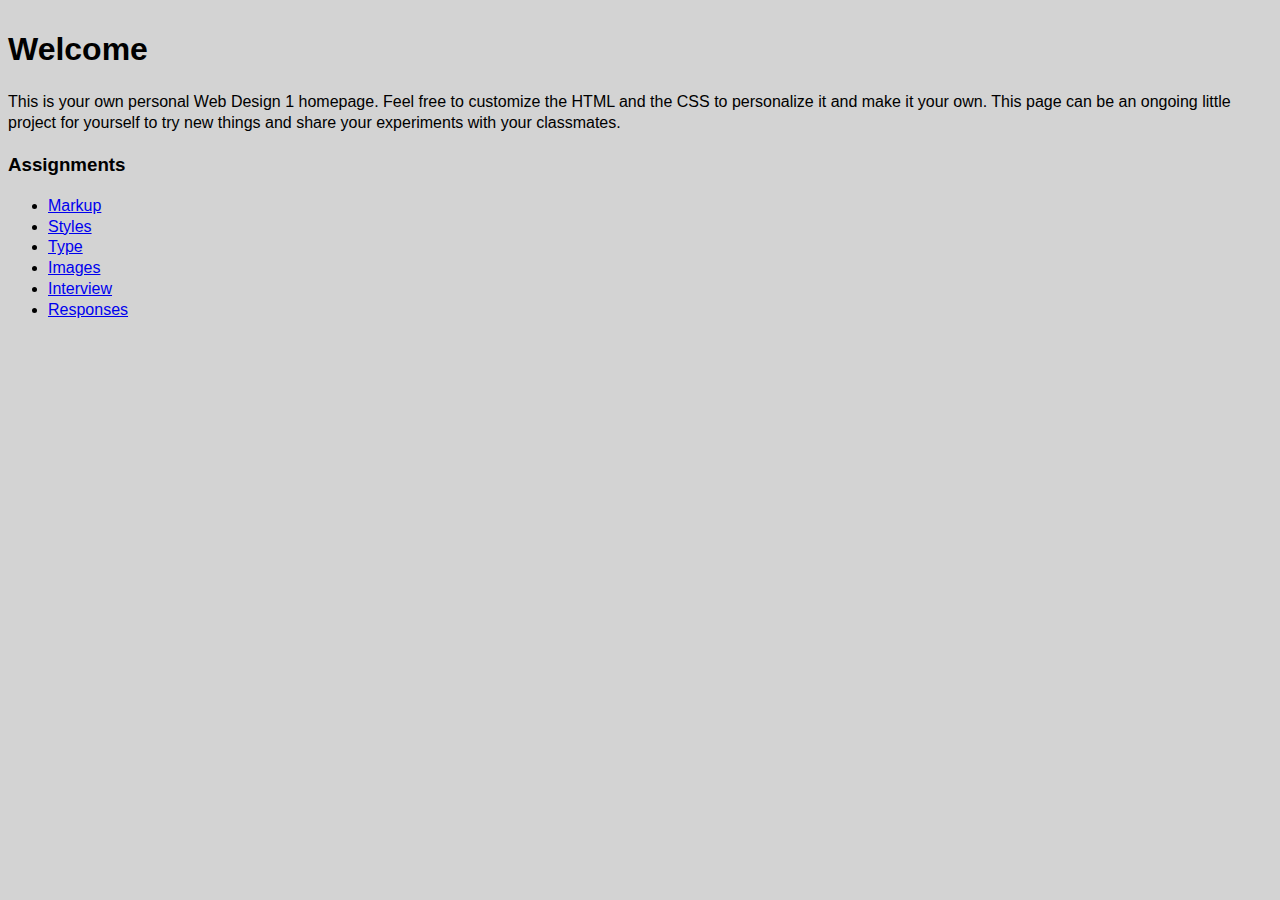
<file: index.html>
<!DOCTYPE html>
<head>
  <title>DSGN 1374</title>
  <link href="styles.css" rel="stylesheet">
</head>
<body>

  <h1>Welcome</h1>

  <p>This is your own personal Web Design 1 homepage. Feel free to customize the HTML and the CSS to personalize it and make it your own. This page can be an ongoing little project for yourself to try new things and share your experiments with your classmates.</p>

  <h3>Assignments</h3>
  <ul>
    <li>
      <a href="markup/index.html">Markup</a>
    </li>
    <li>
      <a href="styles/index.html">Styles</a>
    </li>
    <li>
      <a href="type/index.html">Type</a>
    </li>
    <li>
      <a href="images/index.html">Images</a>
    </li>
    <li>
      <a href="interview/index.html">Interview</a>
    </li>
    <li>
      <a href="responses/index.html">Responses</a>
    </li>
  </ul>

</body>
</file>
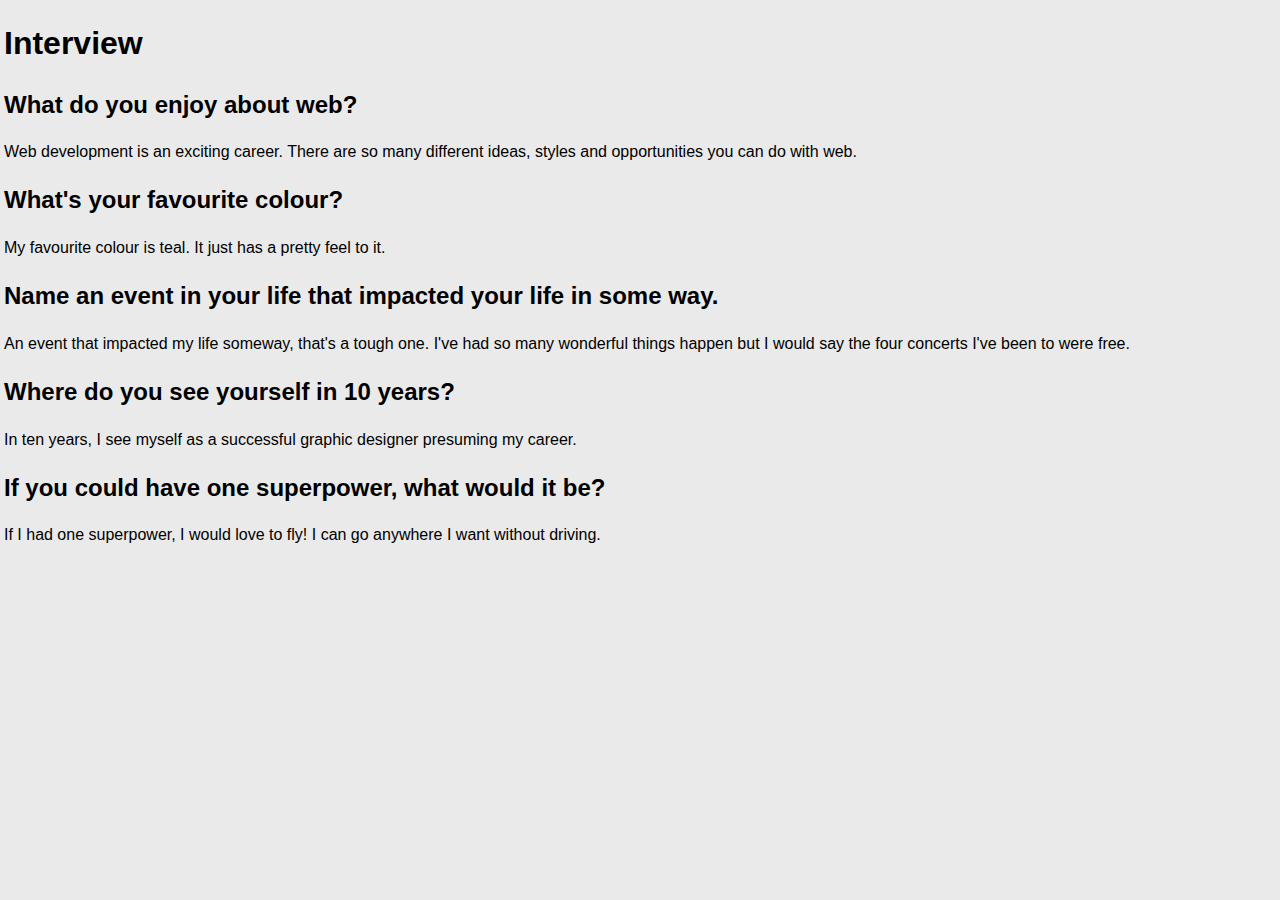
<file: interview/index.html>
<!DOCTYPE html>
<head>
	<title>Interview</title>
	<link rel="stylesheet" href="style.css">
	<meta name="viewport" content="width=device-width">
</head>
<body>
	<main>

		<header>
			<h1>Interview</h1>
		</header>

		<div class="container">

	<div class="q">
		<h2>What do you enjoy about web?</h2>
	</div>

	<div class="a">
		<p>Web development is an exciting career. There are so many different ideas, styles and opportunities you can do with web.</p> 
	</div>

	
	<div class="q">
		<h2>What's your favourite colour?</h2>
	</div>

	<div class="a">	
		<p>My favourite colour is teal. It just has a pretty feel to it.</p> 
	</div>

	
	<div class="q">
		<h2>Name an event in your life that impacted your life in some way.</h2>
	</div>

	<div class="a">
		<p>An event that impacted my life someway, that's a tough one. I've had so many wonderful things happen but I would say the four concerts I've been to were free.</p> 
	</div>

	
	<div class="q">
		<h2>Where do you see yourself in 10 years?</h2>
	</div>

	<div class="a">
		<p>In ten years, I see myself as a successful graphic designer presuming my career.</p>
	</div>

	
	<div class="q">
		<h2>If you could have one superpower, what would it be?</h2>
	</div>

	<div class="a">
		<p>If I had one superpower, I would love to fly! I can go anywhere I want without driving.</p> 
	</div>	

		</div>	

	</main>
</body>
</file>
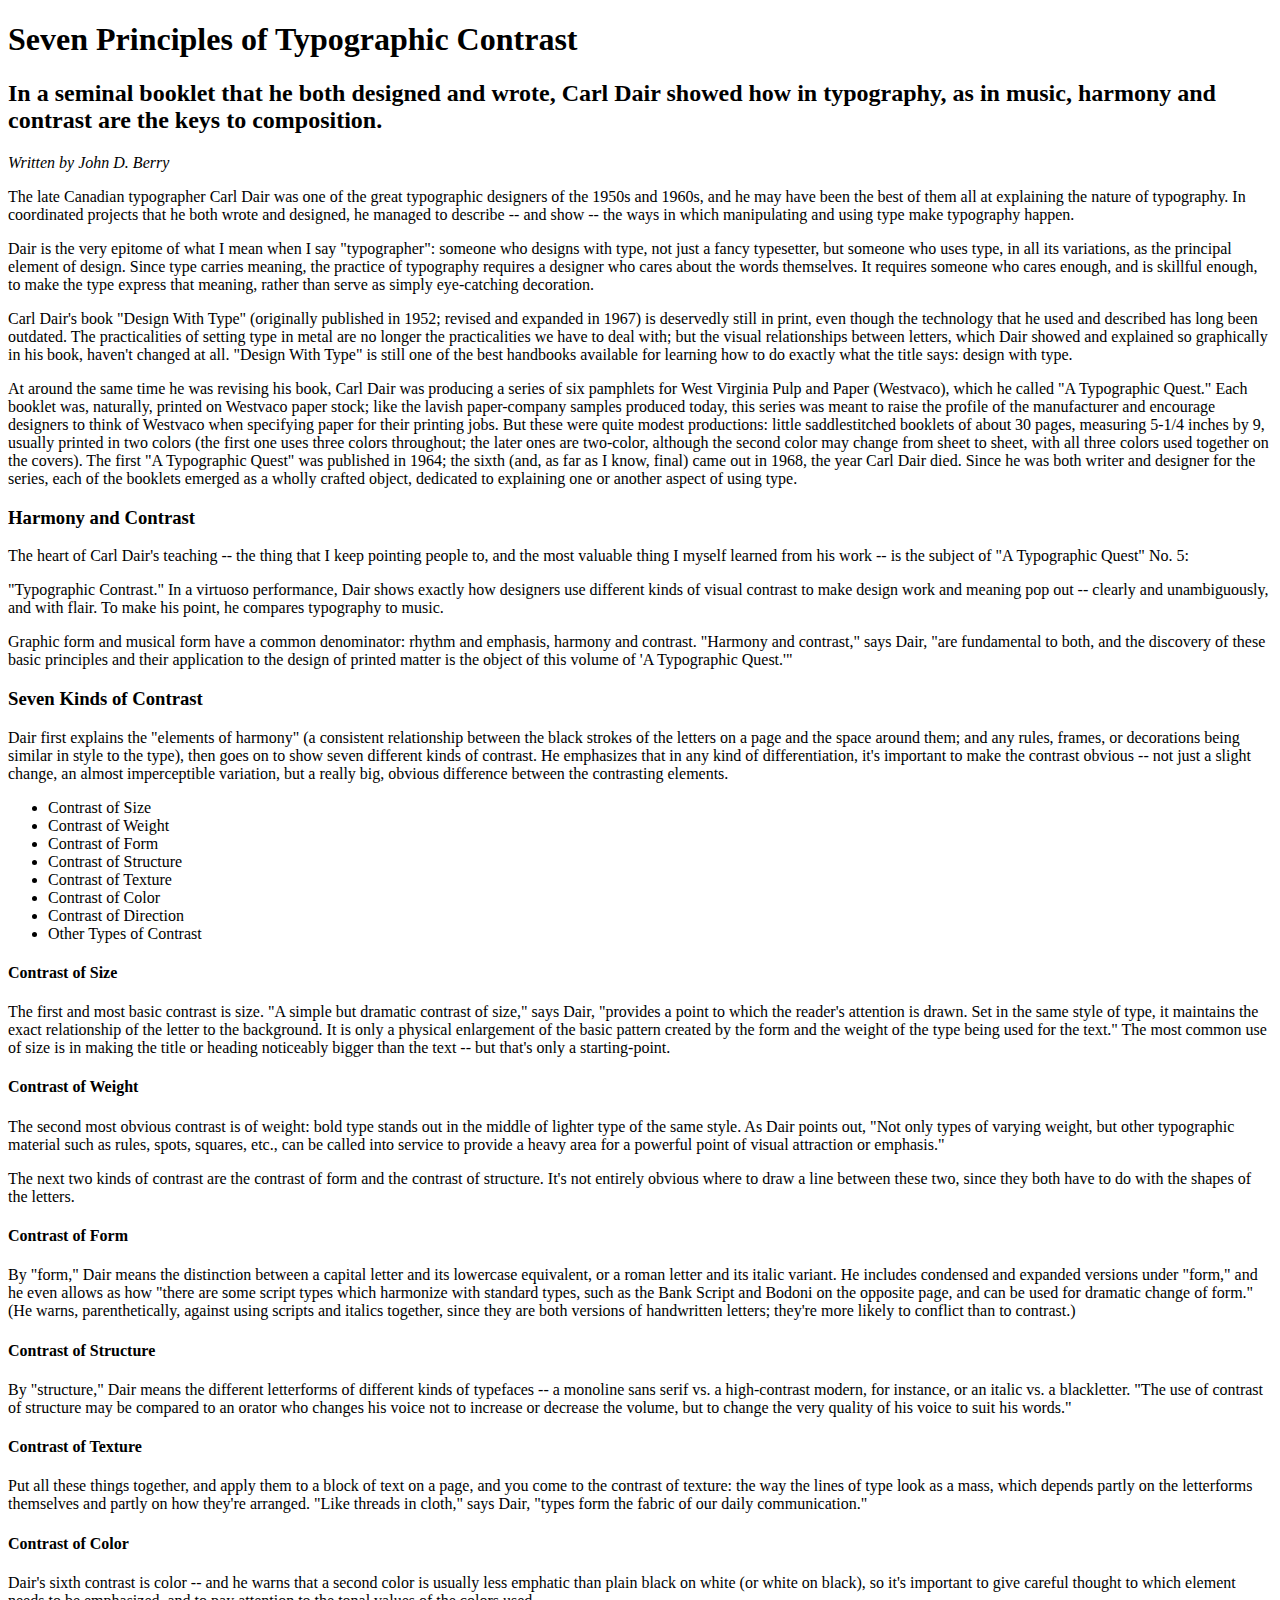
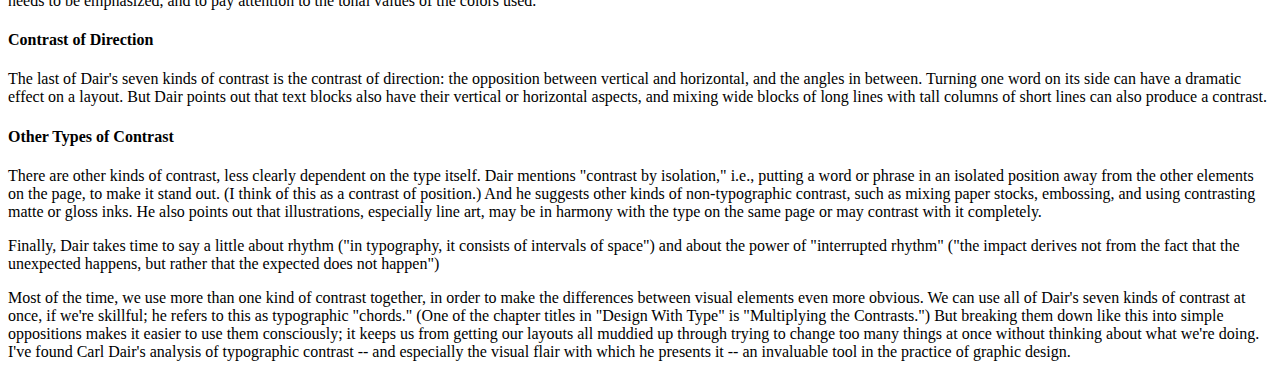
<file: markup/index.html>
<!DOCTYPE html>
<head>
	<title>Seven Principles of Typographic Contrast</title>
</head>
<body>

	<h1>Seven Principles of Typographic Contrast</h1>

	<h2>In a seminal booklet that he both designed and wrote, Carl Dair showed how in typography, as in music, harmony and contrast are the keys to composition.</h2>

	<em>Written by John D. Berry</em>

	<p>The late Canadian typographer Carl Dair was one of the great typographic designers of the 1950s and 1960s, and he may have been the best of them all at explaining the nature of typography. In coordinated projects that he both wrote and designed, he managed to describe -- and show -- the ways in which manipulating and using type make typography happen.</p>

	<p>Dair is the very epitome of what I mean when I say "typographer": someone who designs with type, not just a fancy typesetter, but someone who uses type, in all its variations, as the principal element of design. Since type carries meaning, the practice of typography requires a designer who cares about the words themselves. It requires someone who cares enough, and is skillful enough, to make the type express that meaning, rather than serve as simply eye-catching decoration.</p>

	<p>Carl Dair's book "Design With Type" (originally published in 1952; revised and expanded in 1967) is deservedly still in print, even though the technology that he used and described has long been outdated. The practicalities of setting type in metal are no longer the practicalities we have to deal with; but the visual relationships between letters, which Dair showed and explained so graphically in his book, haven't changed at all. "Design With Type" is still one of the best handbooks available for learning how to do exactly what the title says: design with type.</p>

	<p>At around the same time he was revising his book, Carl Dair was producing a series of six pamphlets for West Virginia Pulp and Paper (Westvaco), which he called "A Typographic Quest." Each booklet was, naturally, printed on Westvaco paper stock; like the lavish paper-company samples produced today, this series was meant to raise the profile of the manufacturer and encourage designers to think of Westvaco when specifying paper for their printing jobs. But these were quite modest productions: little saddlestitched booklets of about 30 pages, measuring 5-1/4 inches by 9, usually printed in two colors (the first one uses three colors throughout; the later ones are two-color, although the second color may change from sheet to sheet, with all three colors used together on the covers). The first "A Typographic Quest" was published in 1964; the sixth (and, as far as I know, final) came out in 1968, the year Carl Dair died. Since he was both writer and designer for the series, each of the booklets emerged as a wholly crafted object, dedicated to explaining one or another aspect of using type.</p>

	<h3>Harmony and Contrast</h3>

	<p>The heart of Carl Dair's teaching -- the thing that I keep pointing people to, and the most valuable thing I myself learned from his work -- is the subject of "A Typographic Quest" No. 5:</p> 

	<p>"Typographic Contrast." In a virtuoso performance, Dair shows exactly how designers use different kinds of visual contrast to make design work and meaning pop out -- clearly and unambiguously, and with flair. To make his point, he compares typography to music.</p>

	<p>Graphic form and musical form have a common denominator: rhythm and emphasis, harmony and contrast. "Harmony and contrast," says Dair, "are fundamental to both, and the discovery of these basic principles and their application to the design of printed matter is the object of this volume of 'A Typographic Quest.'"</p>

	<h3>Seven Kinds of Contrast</h3>

	<p>Dair first explains the "elements of harmony" (a consistent relationship between the black strokes of the letters on a page and the space around them; and any rules, frames, or decorations being similar in style to the type), then goes on to show seven different kinds of contrast. He emphasizes that in any kind of differentiation, it's important to make the contrast obvious -- not just a slight change, an almost imperceptible variation, but a really big, obvious difference between the contrasting elements.</p>

	<ul>
		<li>Contrast of Size</li>
		<li>Contrast of Weight</li>
		<li>Contrast of Form</li>
		<li>Contrast of Structure</li>
		<li>Contrast of Texture</li>
		<li>Contrast of Color</li>
		<li>Contrast of Direction</li>
		<li>Other Types of Contrast</li>
	</ul>


	<h4>Contrast of Size</h4>

	<p>The first and most basic contrast is size. "A simple but dramatic contrast of size," says Dair, "provides a point to which the reader's attention is drawn. Set in the same style of type, it maintains the exact relationship of the letter to the background. It is only a physical enlargement of the basic pattern created by the form and the weight of the type being used for the text." The most common use of size is in making the title or heading noticeably bigger than the text -- but that's only a starting-point.</p>

	<h4>Contrast of Weight</h4>

	<p>The second most obvious contrast is of weight: bold type stands out in the middle of lighter type of the same style. As Dair points out, "Not only types of varying weight, but other typographic material such as rules, spots, squares, etc., can be called into service to provide a heavy area for a powerful point of visual attraction or emphasis."</p>

	<p>The next two kinds of contrast are the contrast of form and the contrast of structure. It's not entirely obvious where to draw a line between these two, since they both have to do with the shapes of the letters.</p>

	<h4>Contrast of Form</h4>

	<p>By "form," Dair means the distinction between a capital letter and its lowercase equivalent, or a roman letter and its italic variant. He includes condensed and expanded versions under "form," and he even allows as how "there are some script types which harmonize with standard types, such as the Bank Script and Bodoni on the opposite page, and can be used for dramatic change of form." (He warns, parenthetically, against using scripts and italics together, since they are both versions of handwritten letters; they're more likely to conflict than to contrast.)</p>

	<h4>Contrast of Structure</h4>

	<p>By "structure," Dair means the different letterforms of different kinds of typefaces -- a monoline sans serif vs. a high-contrast modern, for instance, or an italic vs. a blackletter. "The use of contrast of structure may be compared to an orator who changes his voice not to increase or decrease the volume, but to change the very quality of his voice to suit his words."</p>

	<h4>Contrast of Texture</h4>

	<p>Put all these things together, and apply them to a block of text on a page, and you come to the contrast of texture: the way the lines of type look as a mass, which depends partly on the letterforms themselves and partly on how they're arranged. "Like threads in cloth," says Dair, "types form the fabric of our daily communication."</p>

	<h4>Contrast of Color</h4>

	<p>Dair's sixth contrast is color -- and he warns that a second color is usually less emphatic than plain black on white (or white on black), so it's important to give careful thought to which element needs to be emphasized, and to pay attention to the tonal values of the colors used.</p>

	<h4>Contrast of Direction</h4>

	<p>The last of Dair's seven kinds of contrast is the contrast of direction: the opposition between vertical and horizontal, and the angles in between. Turning one word on its side can have a dramatic effect on a layout. But Dair points out that text blocks also have their vertical or horizontal aspects, and mixing wide blocks of long lines with tall columns of short lines can also produce a contrast.</p>

	<h4>Other Types of Contrast</h4>

	<p>There are other kinds of contrast, less clearly dependent on the type itself. Dair mentions "contrast by isolation," i.e., putting a word or phrase in an isolated position away from the other elements on the page, to make it stand out. (I think of this as a contrast of position.) And he suggests other kinds of non-typographic contrast, such as mixing paper stocks, embossing, and using contrasting matte or gloss inks. He also points out that illustrations, especially line art, may be in harmony with the type on the same page or may contrast with it completely.</p>

	<p>Finally, Dair takes time to say a little about rhythm ("in typography, it consists of intervals of space") and about the power of "interrupted rhythm" ("the impact derives not from the fact that the unexpected happens, but rather that the expected does not happen")</p>

	<p>Most of the time, we use more than one kind of contrast together, in order to make the differences between visual elements even more obvious. We can use all of Dair's seven kinds of contrast at once, if we're skillful; he refers to this as typographic "chords." (One of the chapter titles in "Design With Type" is "Multiplying the Contrasts.") But breaking them down like this into simple oppositions makes it easier to use them consciously; it keeps us from getting our layouts all muddied up through trying to change too many things at once without thinking 
	about what we're doing. I've found Carl Dair's analysis of typographic contrast -- and especially the visual flair with which he presents it -- an invaluable tool in the practice of graphic design.</p>

</body>
</file>
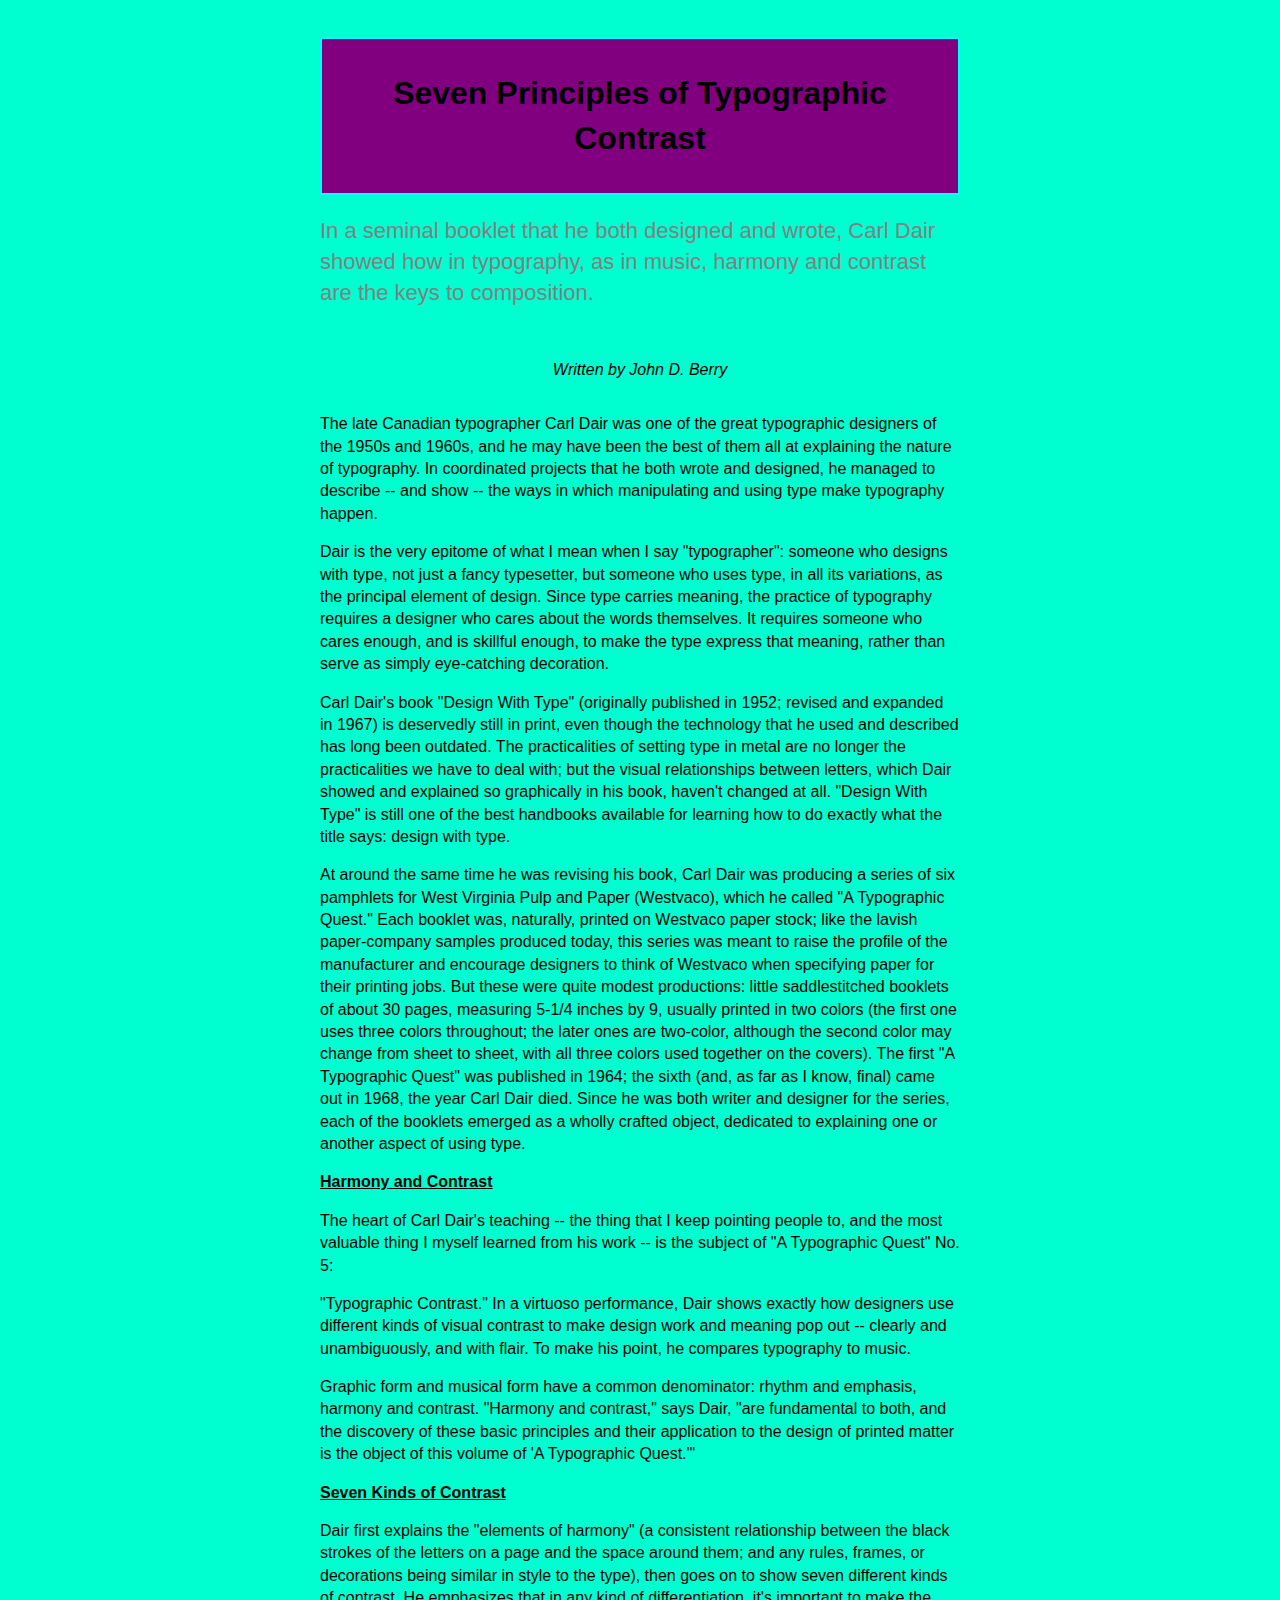
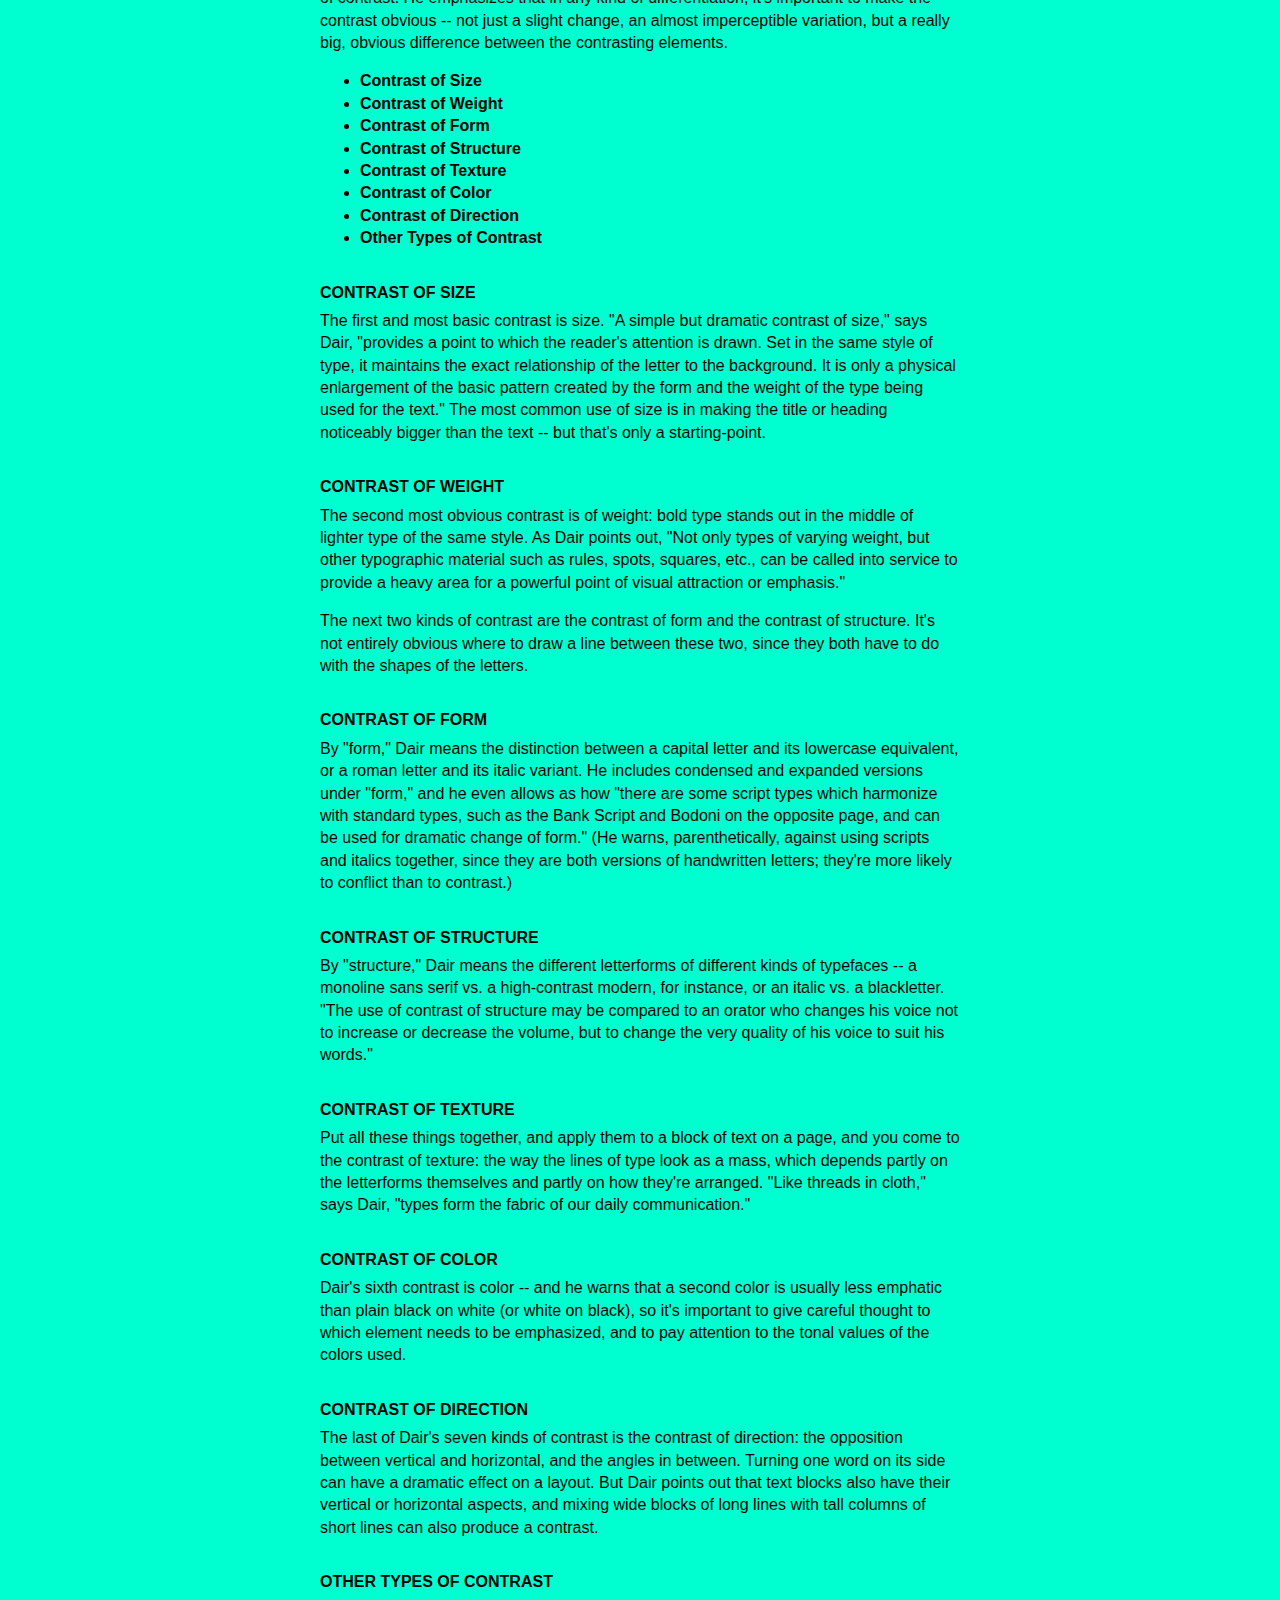
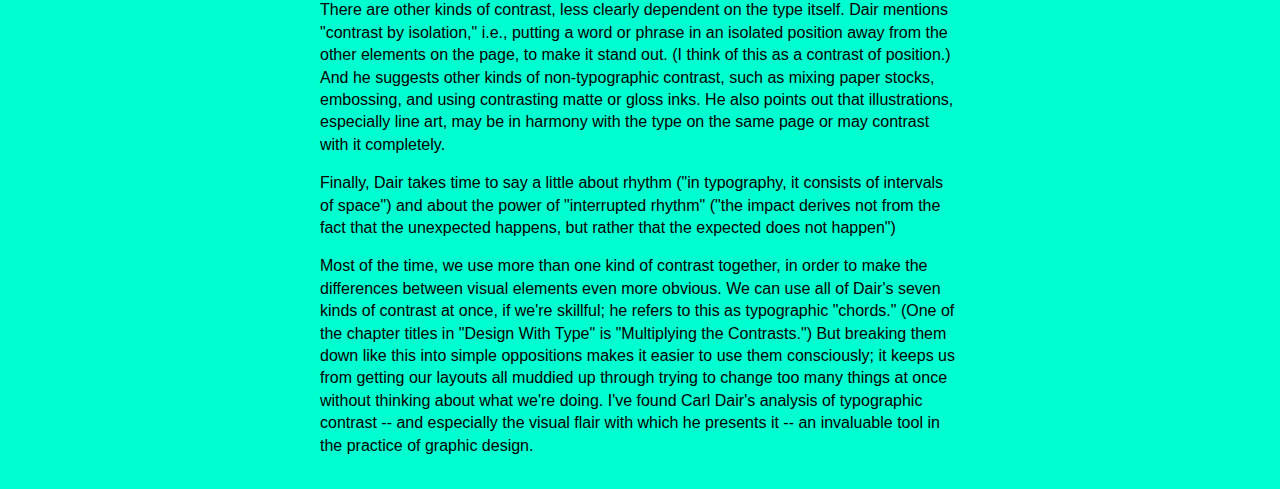
<file: styles/index.html>
<!DOCTYPE html>
<head>
	<title>Seven Principles of Typographic Contrast</title>
	<link rel="stylesheet" href="style.css">
</head>
<body>

	<h1>Seven Principles of Typographic Contrast</h1>

	<h2>In a seminal booklet that he both designed and wrote, Carl Dair showed how in typography, as in music, harmony and contrast are the keys to composition.</h2>

	<em>Written by John D. Berry</em>

	<p>The late Canadian typographer Carl Dair was one of the great typographic designers of the 1950s and 1960s, and he may have been the best of them all at explaining the nature of typography. In coordinated projects that he both wrote and designed, he managed to describe -- and show -- the ways in which manipulating and using type make typography happen.</p>

	<p>Dair is the very epitome of what I mean when I say "typographer": someone who designs with type, not just a fancy typesetter, but someone who uses type, in all its variations, as the principal element of design. Since type carries meaning, the practice of typography requires a designer who cares about the words themselves. It requires someone who cares enough, and is skillful enough, to make the type express that meaning, rather than serve as simply eye-catching decoration.</p>

	<p>Carl Dair's book "Design With Type" (originally published in 1952; revised and expanded in 1967) is deservedly still in print, even though the technology that he used and described has long been outdated. The practicalities of setting type in metal are no longer the practicalities we have to deal with; but the visual relationships between letters, which Dair showed and explained so graphically in his book, haven't changed at all. "Design With Type" is still one of the best handbooks available for learning how to do exactly what the title says: design with type.</p>

	<p>At around the same time he was revising his book, Carl Dair was producing a series of six pamphlets for West Virginia Pulp and Paper (Westvaco), which he called "A Typographic Quest." Each booklet was, naturally, printed on Westvaco paper stock; like the lavish paper-company samples produced today, this series was meant to raise the profile of the manufacturer and encourage designers to think of Westvaco when specifying paper for their printing jobs. But these were quite modest productions: little saddlestitched booklets of about 30 pages, measuring 5-1/4 inches by 9, usually printed in two colors (the first one uses three colors throughout; the later ones are two-color, although the second color may change from sheet to sheet, with all three colors used together on the covers). The first "A Typographic Quest" was published in 1964; the sixth (and, as far as I know, final) came out in 1968, the year Carl Dair died. Since he was both writer and designer for the series, each of the booklets emerged as a wholly crafted object, dedicated to explaining one or another aspect of using type.</p>

	<h3>Harmony and Contrast</h3>

	<p>The heart of Carl Dair's teaching -- the thing that I keep pointing people to, and the most valuable thing I myself learned from his work -- is the subject of "A Typographic Quest" No. 5:</p> 

	<p>"Typographic Contrast." In a virtuoso performance, Dair shows exactly how designers use different kinds of visual contrast to make design work and meaning pop out -- clearly and unambiguously, and with flair. To make his point, he compares typography to music.</p>

	<p>Graphic form and musical form have a common denominator: rhythm and emphasis, harmony and contrast. "Harmony and contrast," says Dair, "are fundamental to both, and the discovery of these basic principles and their application to the design of printed matter is the object of this volume of 'A Typographic Quest.'"</p>

	<h3>Seven Kinds of Contrast</h3>

	<p>Dair first explains the "elements of harmony" (a consistent relationship between the black strokes of the letters on a page and the space around them; and any rules, frames, or decorations being similar in style to the type), then goes on to show seven different kinds of contrast. He emphasizes that in any kind of differentiation, it's important to make the contrast obvious -- not just a slight change, an almost imperceptible variation, but a really big, obvious difference between the contrasting elements.</p>

	<ul>
		<li>Contrast of Size</li>
		<li>Contrast of Weight</li>
		<li>Contrast of Form</li>
		<li>Contrast of Structure</li>
		<li>Contrast of Texture</li>
		<li>Contrast of Color</li>
		<li>Contrast of Direction</li>
		<li>Other Types of Contrast</li>
	</ul>


	<h4>Contrast of Size</h4>

	<p>The first and most basic contrast is size. "A simple but dramatic contrast of size," says Dair, "provides a point to which the reader's attention is drawn. Set in the same style of type, it maintains the exact relationship of the letter to the background. It is only a physical enlargement of the basic pattern created by the form and the weight of the type being used for the text." The most common use of size is in making the title or heading noticeably bigger than the text -- but that's only a starting-point.</p>

	<h4>Contrast of Weight</h4>

	<p>The second most obvious contrast is of weight: bold type stands out in the middle of lighter type of the same style. As Dair points out, "Not only types of varying weight, but other typographic material such as rules, spots, squares, etc., can be called into service to provide a heavy area for a powerful point of visual attraction or emphasis."</p>

	<p>The next two kinds of contrast are the contrast of form and the contrast of structure. It's not entirely obvious where to draw a line between these two, since they both have to do with the shapes of the letters.</p>

	<h4>Contrast of Form</h4>

	<p>By "form," Dair means the distinction between a capital letter and its lowercase equivalent, or a roman letter and its italic variant. He includes condensed and expanded versions under "form," and he even allows as how "there are some script types which harmonize with standard types, such as the Bank Script and Bodoni on the opposite page, and can be used for dramatic change of form." (He warns, parenthetically, against using scripts and italics together, since they are both versions of handwritten letters; they're more likely to conflict than to contrast.)</p>

	<h4>Contrast of Structure</h4>

	<p>By "structure," Dair means the different letterforms of different kinds of typefaces -- a monoline sans serif vs. a high-contrast modern, for instance, or an italic vs. a blackletter. "The use of contrast of structure may be compared to an orator who changes his voice not to increase or decrease the volume, but to change the very quality of his voice to suit his words."</p>

	<h4>Contrast of Texture</h4>

	<p>Put all these things together, and apply them to a block of text on a page, and you come to the contrast of texture: the way the lines of type look as a mass, which depends partly on the letterforms themselves and partly on how they're arranged. "Like threads in cloth," says Dair, "types form the fabric of our daily communication."</p>

	<h4>Contrast of Color</h4>

	<p>Dair's sixth contrast is color -- and he warns that a second color is usually less emphatic than plain black on white (or white on black), so it's important to give careful thought to which element needs to be emphasized, and to pay attention to the tonal values of the colors used.</p>

	<h4>Contrast of Direction</h4>

	<p>The last of Dair's seven kinds of contrast is the contrast of direction: the opposition between vertical and horizontal, and the angles in between. Turning one word on its side can have a dramatic effect on a layout. But Dair points out that text blocks also have their vertical or horizontal aspects, and mixing wide blocks of long lines with tall columns of short lines can also produce a contrast.</p>

	<h4>Other Types of Contrast</h4>

	<p>There are other kinds of contrast, less clearly dependent on the type itself. Dair mentions "contrast by isolation," i.e., putting a word or phrase in an isolated position away from the other elements on the page, to make it stand out. (I think of this as a contrast of position.) And he suggests other kinds of non-typographic contrast, such as mixing paper stocks, embossing, and using contrasting matte or gloss inks. He also points out that illustrations, especially line art, may be in harmony with the type on the same page or may contrast with it completely.</p>

	<p>Finally, Dair takes time to say a little about rhythm ("in typography, it consists of intervals of space") and about the power of "interrupted rhythm" ("the impact derives not from the fact that the unexpected happens, but rather that the expected does not happen")</p>

	<p>Most of the time, we use more than one kind of contrast together, in order to make the differences between visual elements even more obvious. We can use all of Dair's seven kinds of contrast at once, if we're skillful; he refers to this as typographic "chords." (One of the chapter titles in "Design With Type" is "Multiplying the Contrasts.") But breaking them down like this into simple oppositions makes it easier to use them consciously; it keeps us from getting our layouts all muddied up through trying to change too many things at once without thinking 
	about what we're doing. I've found Carl Dair's analysis of typographic contrast -- and especially the visual flair with which he presents it -- an invaluable tool in the practice of graphic design.</p>

</body>
</file>
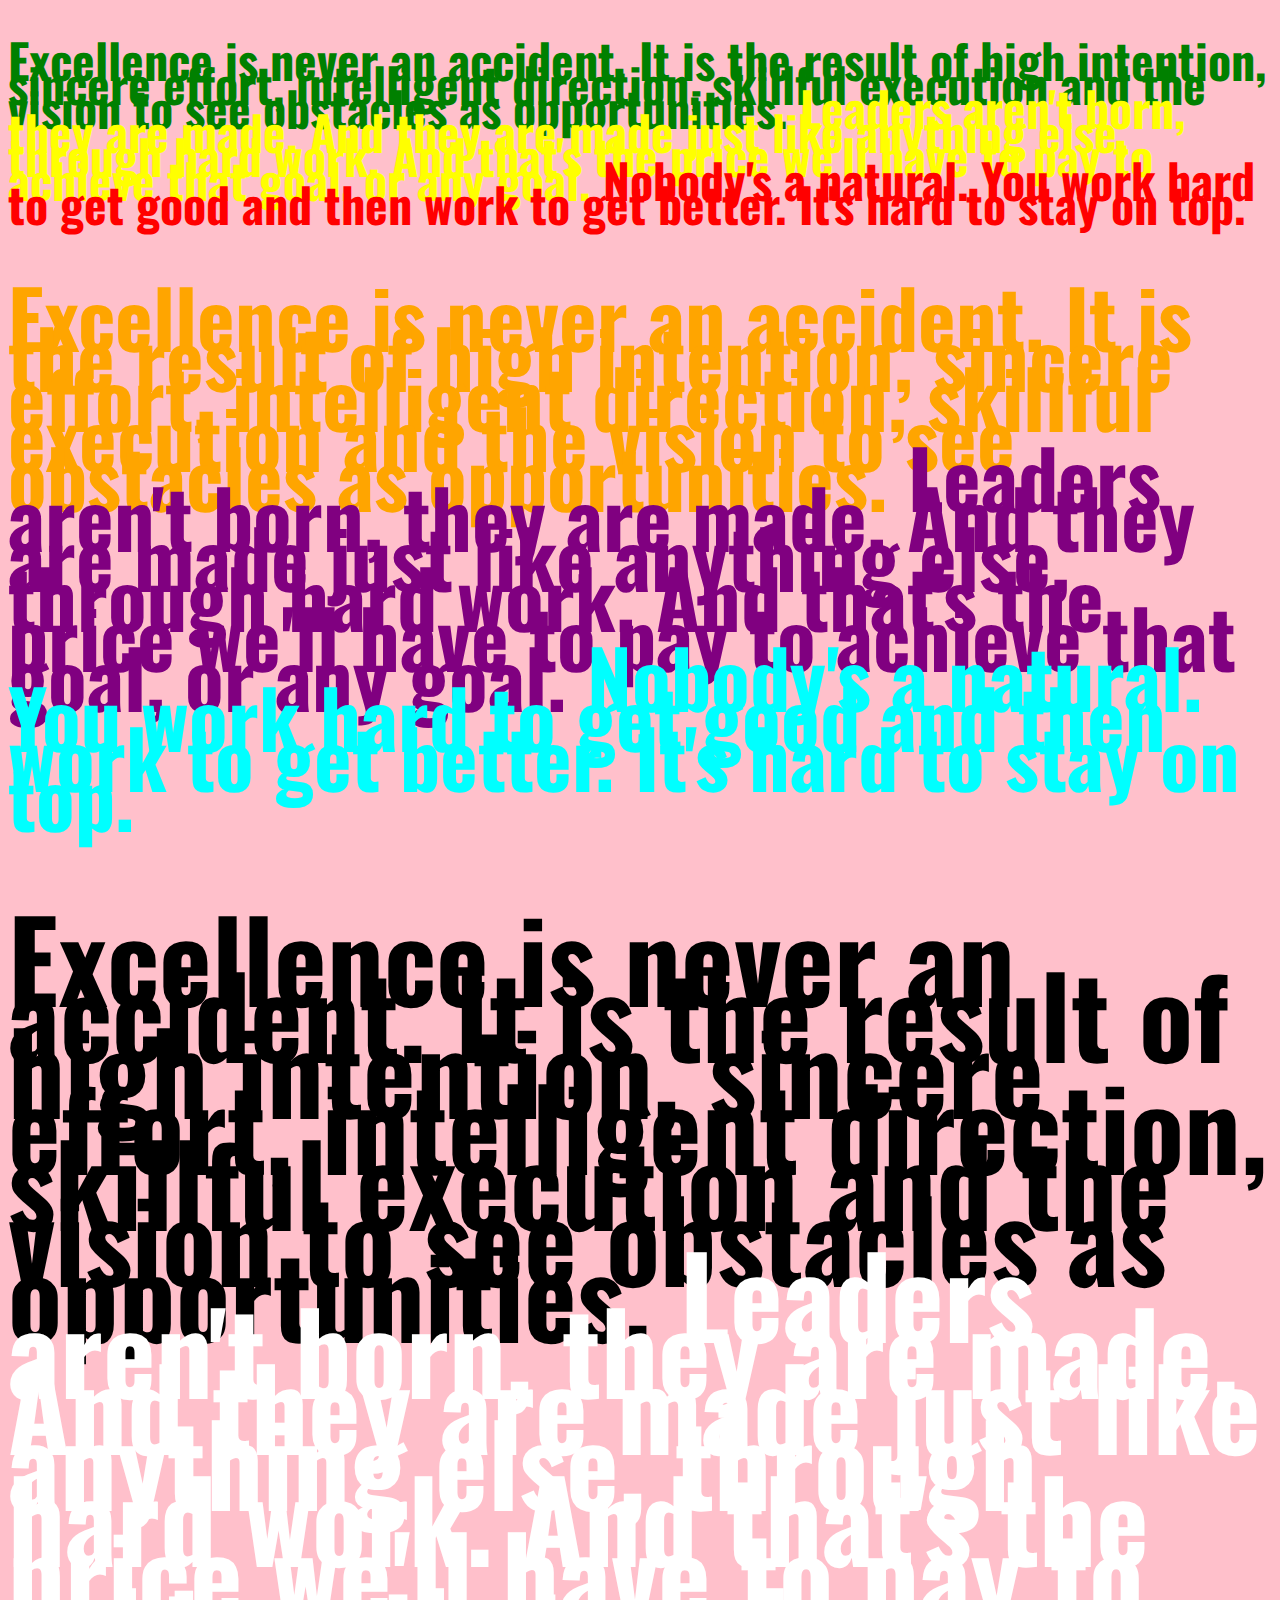
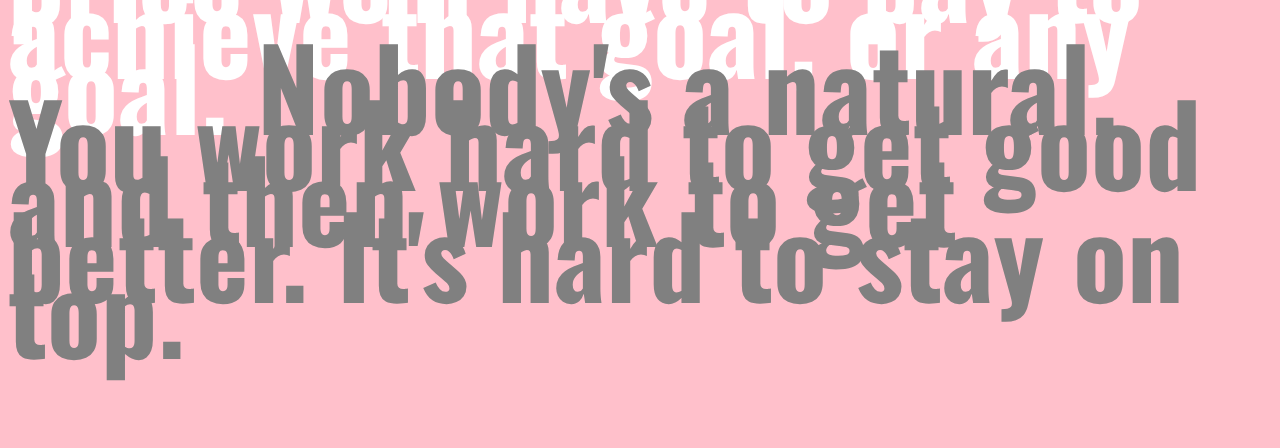
<file: type/index.html>
<!DOCTYPE html>
<head>
	<title>Type</title>
	<link rel="stylesheet" href="styles.css">
	<link href="https://fonts.googleapis.com/css2?family=Arvo:ital@1&family=Oswald:wght@200;400;700&display=swap" rel="stylesheet">
</head>
<body>
	<main>
		<p class ="cool">Excellence is never an accident. It is the result of high intention, sincere effort, intelligent direction, skillful execution and the vision to see obstacles as opportunities. <span class="new-color">Leaders aren't born, they are made. And they are made just like anything else, through hard work. And that's the price we'll have to pay to achieve that goal, or any goal.</span> <span class="hockey">Nobody's a natural. You work hard to get good and then work to get better. It's hard to stay on top.</span> </p>

		<p class ="woo">Excellence is never an accident. It is the result of high intention, sincere effort, intelligent direction, skillful execution and the vision to see obstacles as opportunities. <span class="color">Leaders aren't born, they are made. And they are made just like anything else, through hard work. And that's the price we'll have to pay to achieve that goal, or any goal.</span> <span class="sports">Nobody's a natural. You work hard to get good and then work to get better. It's hard to stay on top.</span> </p>

		<p class ="skates">Excellence is never an accident. It is the result of high intention, sincere effort, intelligent direction, skillful execution and the vision to see obstacles as opportunities. <span class="puck">Leaders aren't born, they are made. And they are made just like anything else, through hard work. And that's the price we'll have to pay to achieve that goal, or any goal.</span> <span class="net">Nobody's a natural. You work hard to get good and then work to get better. It's hard to stay on top.</span> </p>


	</main>
</body>
</file>
<file: styles.css>
* {
  box-sizing: border-box;
}
body {
  font-size: 16px;
  font-weight: normal;
  line-height: 1.3;
  max-width: 100%;
  margin: 0;
  padding: 0.5em;
  background: lightgrey;
  color: black;
  font-family: helvetica, arial, roboto, sans-serif;
}
</file>
<file: interview/style.css>
/* Interview */

* {
	box-sizing: border-box;
}

body {
	background-color: #eaeaea;
	color: black;
	font-family: Helvetica, Arial, sans-serif;
	font-weight: normal;
	line-height: 1.4;
	font-size: 16px;
	margin: 0.25em;
}
</file>
<file: styles/style.css>
body {
	background-color: #00ffd0;
	color: black;
	font-family: Helvetica, Arial, sans-serif;
	font-weight: normal;
	line-height: 1.4;
	font-size: 16px;
	max-width: 40em;
	margin-right: auto;
	margin-left: auto;
	padding: 8px;
}

h1 {
    text-align: center;
    font-weight: bold;
    font-size: 32px;
    background-color: purple;
    border: 2px solid cyan;
    padding: 32px;
}

h2 {
	color: grey;
	font-size: 22px;
	font-weight: normal;
	margin-bottom: 50px;
}

h3 {
	font-size: 16px;
	font-weight: bold;
	color: black;
	text-decoration: underline;
}

h4 {
	text-transform: uppercase;
	font-size: 16px;
	font-weight: bold;
	margin-bottom: 6px;
	margin-top: 32px;
}

p {
	margin-top: 0;
	margin-bottom: 16px;
}

em {
	color: #ccccc;
	display: block;
	margin-bottom: 32px;
	text-align: center;
}

ul {
	font-weight: bold;
	color: #ccccc;
}
</file>
<file: type/styles.css>
/* Type */

body {
	background-color: pink;
	color: black;
	line-height: 1.3;
    font-size: 1em;
    font-family: 'Oswald', sans-serif;
    font-weight: 400;
    bottom: 5em;
}

.other-font {
	font-family: 'Arvo', serif;
	font-weight: bold;
}

.new-color {
	color: yellow;
	font-weight: 700;
	font-size: 1em;
	line-height: 0.5em;
}

.cool {
	color: green;
	font-weight: 700;
	font-size: 3em;
	line-height: 0.5em;
}

.hockey {
	color: red;
	font-weight: 700;
}

.woo {
	color: orange;
	font-weight: bold;
	font-size: 5em;
	line-height: 0.5em
}

.color {
	color: purple;
	font-weight: bold;
}

.sports {
	color: cyan;
	font-weight: bold;
}

.skates {
	color: black;
	font-weight: 700;
	font-size: 7em;
	line-height: 0.5em;
}

.puck {
	color: white;
	font-weight: 700;
}

.net {
	color: grey;
	font-weight: 700;
}
</file>
